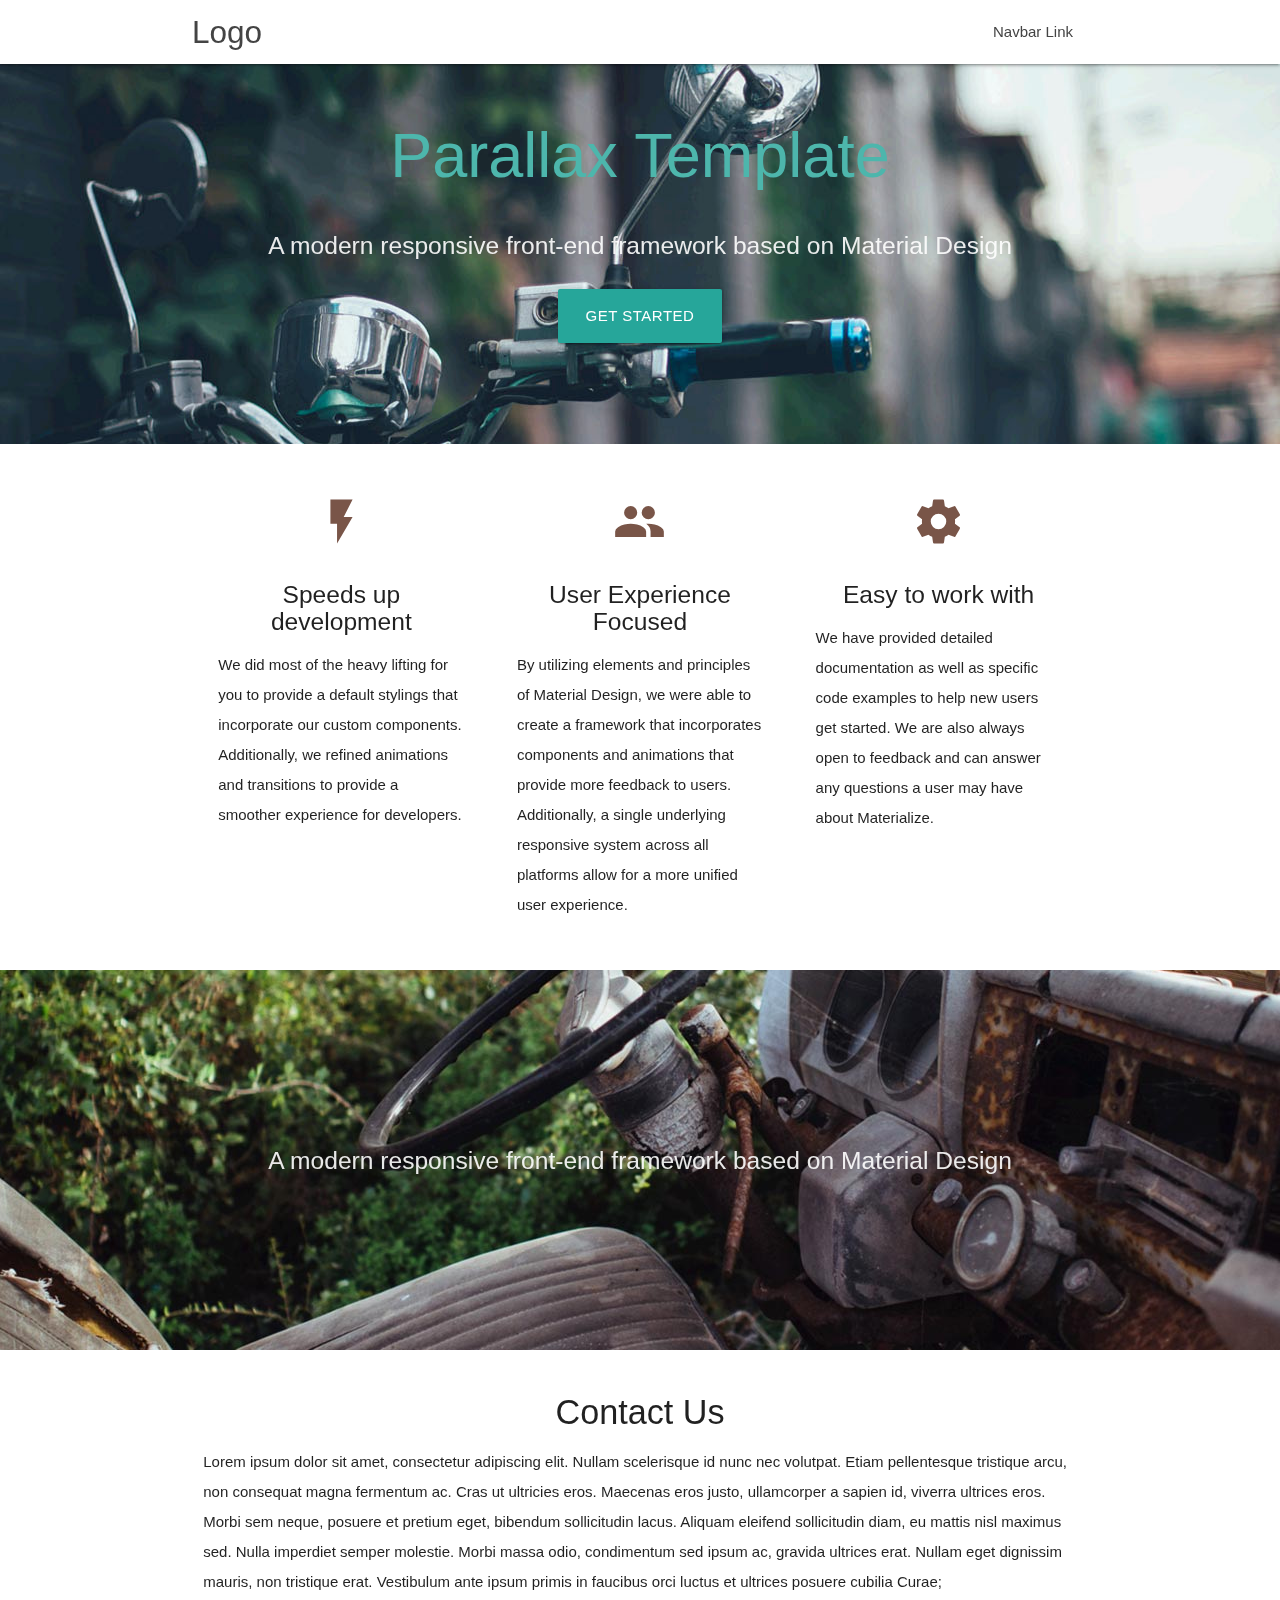
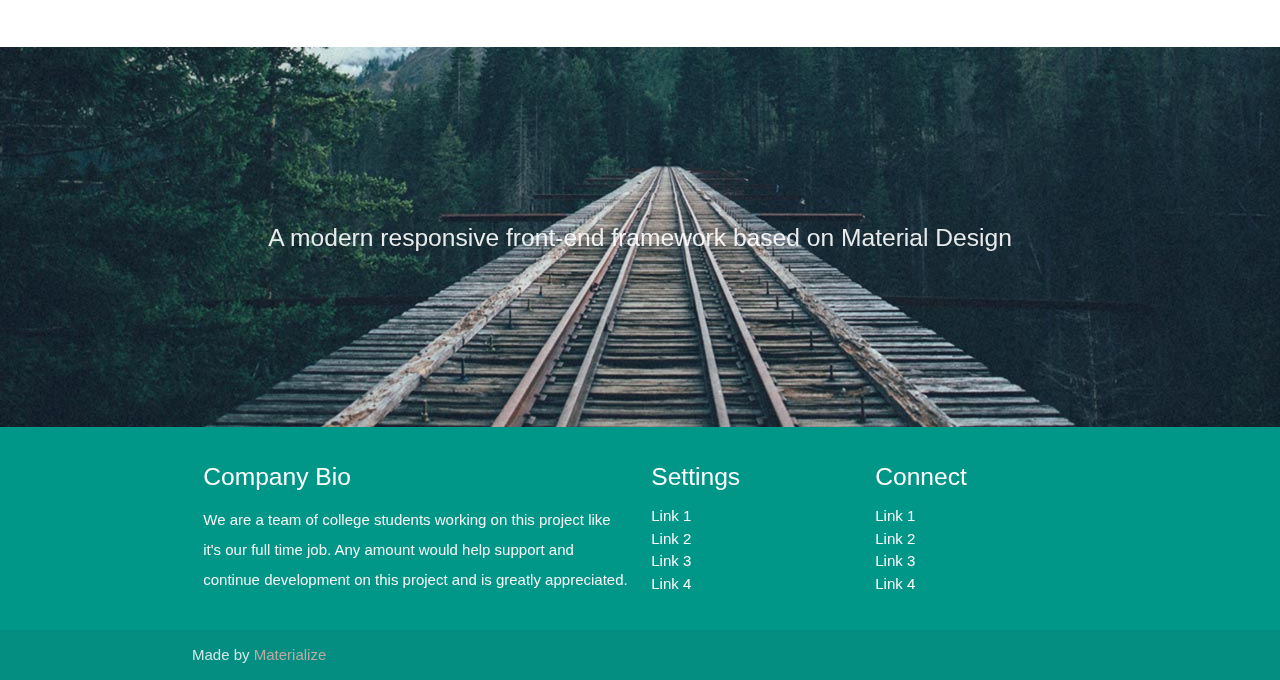
<file: parallax-template/parallax-template/index.html>
<!DOCTYPE html>
<html lang="en">
<head>
  <meta http-equiv="Content-Type" content="text/html; charset=UTF-8"/>
  <meta name="viewport" content="width=device-width, initial-scale=1"/>
  <title>Parallax Template - Materialize</title>

  <!-- CSS  -->
  <link href="https://fonts.googleapis.com/icon?family=Material+Icons" rel="stylesheet">
  <link href="css/materialize.css" type="text/css" rel="stylesheet" media="screen,projection"/>
  <link href="css/style.css" type="text/css" rel="stylesheet" media="screen,projection"/>
</head>
<body>
  <nav class="white" role="navigation">
    <div class="nav-wrapper container">
      <a id="logo-container" href="#" class="brand-logo">Logo</a>
      <ul class="right hide-on-med-and-down">
        <li><a href="#">Navbar Link</a></li>
      </ul>

      <ul id="nav-mobile" class="sidenav">
        <li><a href="#">Navbar Link</a></li>
      </ul>
      <a href="#" data-target="nav-mobile" class="sidenav-trigger"><i class="material-icons">menu</i></a>
    </div>
  </nav>

  <div id="index-banner" class="parallax-container">
    <div class="section no-pad-bot">
      <div class="container">
        <br><br>
        <h1 class="header center teal-text text-lighten-2">Parallax Template</h1>
        <div class="row center">
          <h5 class="header col s12 light">A modern responsive front-end framework based on Material Design</h5>
        </div>
        <div class="row center">
          <a href="http://materializecss.com/getting-started.html" id="download-button" class="btn-large waves-effect waves-light teal lighten-1">Get Started</a>
        </div>
        <br><br>

      </div>
    </div>
    <div class="parallax"><img src="background1.jpg" alt="Unsplashed background img 1"></div>
  </div>


  <div class="container">
    <div class="section">

      <!--   Icon Section   -->
      <div class="row">
        <div class="col s12 m4">
          <div class="icon-block">
            <h2 class="center brown-text"><i class="material-icons">flash_on</i></h2>
            <h5 class="center">Speeds up development</h5>

            <p class="light">We did most of the heavy lifting for you to provide a default stylings that incorporate our custom components. Additionally, we refined animations and transitions to provide a smoother experience for developers.</p>
          </div>
        </div>

        <div class="col s12 m4">
          <div class="icon-block">
            <h2 class="center brown-text"><i class="material-icons">group</i></h2>
            <h5 class="center">User Experience Focused</h5>

            <p class="light">By utilizing elements and principles of Material Design, we were able to create a framework that incorporates components and animations that provide more feedback to users. Additionally, a single underlying responsive system across all platforms allow for a more unified user experience.</p>
          </div>
        </div>

        <div class="col s12 m4">
          <div class="icon-block">
            <h2 class="center brown-text"><i class="material-icons">settings</i></h2>
            <h5 class="center">Easy to work with</h5>

            <p class="light">We have provided detailed documentation as well as specific code examples to help new users get started. We are also always open to feedback and can answer any questions a user may have about Materialize.</p>
          </div>
        </div>
      </div>

    </div>
  </div>


  <div class="parallax-container valign-wrapper">
    <div class="section no-pad-bot">
      <div class="container">
        <div class="row center">
          <h5 class="header col s12 light">A modern responsive front-end framework based on Material Design</h5>
        </div>
      </div>
    </div>
    <div class="parallax"><img src="background2.jpg" alt="Unsplashed background img 2"></div>
  </div>

  <div class="container">
    <div class="section">

      <div class="row">
        <div class="col s12 center">
          <h3><i class="mdi-content-send brown-text"></i></h3>
          <h4>Contact Us</h4>
          <p class="left-align light">Lorem ipsum dolor sit amet, consectetur adipiscing elit. Nullam scelerisque id nunc nec volutpat. Etiam pellentesque tristique arcu, non consequat magna fermentum ac. Cras ut ultricies eros. Maecenas eros justo, ullamcorper a sapien id, viverra ultrices eros. Morbi sem neque, posuere et pretium eget, bibendum sollicitudin lacus. Aliquam eleifend sollicitudin diam, eu mattis nisl maximus sed. Nulla imperdiet semper molestie. Morbi massa odio, condimentum sed ipsum ac, gravida ultrices erat. Nullam eget dignissim mauris, non tristique erat. Vestibulum ante ipsum primis in faucibus orci luctus et ultrices posuere cubilia Curae;</p>
        </div>
      </div>

    </div>
  </div>


  <div class="parallax-container valign-wrapper">
    <div class="section no-pad-bot">
      <div class="container">
        <div class="row center">
          <h5 class="header col s12 light">A modern responsive front-end framework based on Material Design</h5>
        </div>
      </div>
    </div>
    <div class="parallax"><img src="background3.jpg" alt="Unsplashed background img 3"></div>
  </div>

  <footer class="page-footer teal">
    <div class="container">
      <div class="row">
        <div class="col l6 s12">
          <h5 class="white-text">Company Bio</h5>
          <p class="grey-text text-lighten-4">We are a team of college students working on this project like it's our full time job. Any amount would help support and continue development on this project and is greatly appreciated.</p>


        </div>
        <div class="col l3 s12">
          <h5 class="white-text">Settings</h5>
          <ul>
            <li><a class="white-text" href="#!">Link 1</a></li>
            <li><a class="white-text" href="#!">Link 2</a></li>
            <li><a class="white-text" href="#!">Link 3</a></li>
            <li><a class="white-text" href="#!">Link 4</a></li>
          </ul>
        </div>
        <div class="col l3 s12">
          <h5 class="white-text">Connect</h5>
          <ul>
            <li><a class="white-text" href="#!">Link 1</a></li>
            <li><a class="white-text" href="#!">Link 2</a></li>
            <li><a class="white-text" href="#!">Link 3</a></li>
            <li><a class="white-text" href="#!">Link 4</a></li>
          </ul>
        </div>
      </div>
    </div>
    <div class="footer-copyright">
      <div class="container">
      Made by <a class="brown-text text-lighten-3" href="http://materializecss.com">Materialize</a>
      </div>
    </div>
  </footer>


  <!--  Scripts-->
  <script src="https://code.jquery.com/jquery-2.1.1.min.js"></script>
  <script src="js/materialize.js"></script>
  <script src="js/init.js"></script>

  </body>
</html>
</file>
<file: parallax-template/parallax-template/css/style.css>
/* Custom Stylesheet */
/**
 * Use this file to override Materialize files so you can update
 * the core Materialize files in the future
 *
 * Made By MaterializeCSS.com
 */

nav ul a,
nav .brand-logo {
  color: #444;
}

p {
  line-height: 2rem;
}

.sidenav-trigger {
  color: #26a69a;
}

.parallax-container {
  min-height: 380px;
  line-height: 0;
  height: auto;
  color: rgba(255,255,255,.9);
}
  .parallax-container .section {
    width: 100%;
  }

@media only screen and (max-width : 992px) {
  .parallax-container .section {
    position: absolute;
    top: 40%;
  }
  #index-banner .section {
    top: 10%;
  }
}

@media only screen and (max-width : 600px) {
  #index-banner .section {
    top: 0;
  }
}

.icon-block {
  padding: 0 15px;
}
.icon-block .material-icons {
  font-size: inherit;
}

footer.page-footer {
  margin: 0;
}
</file>
